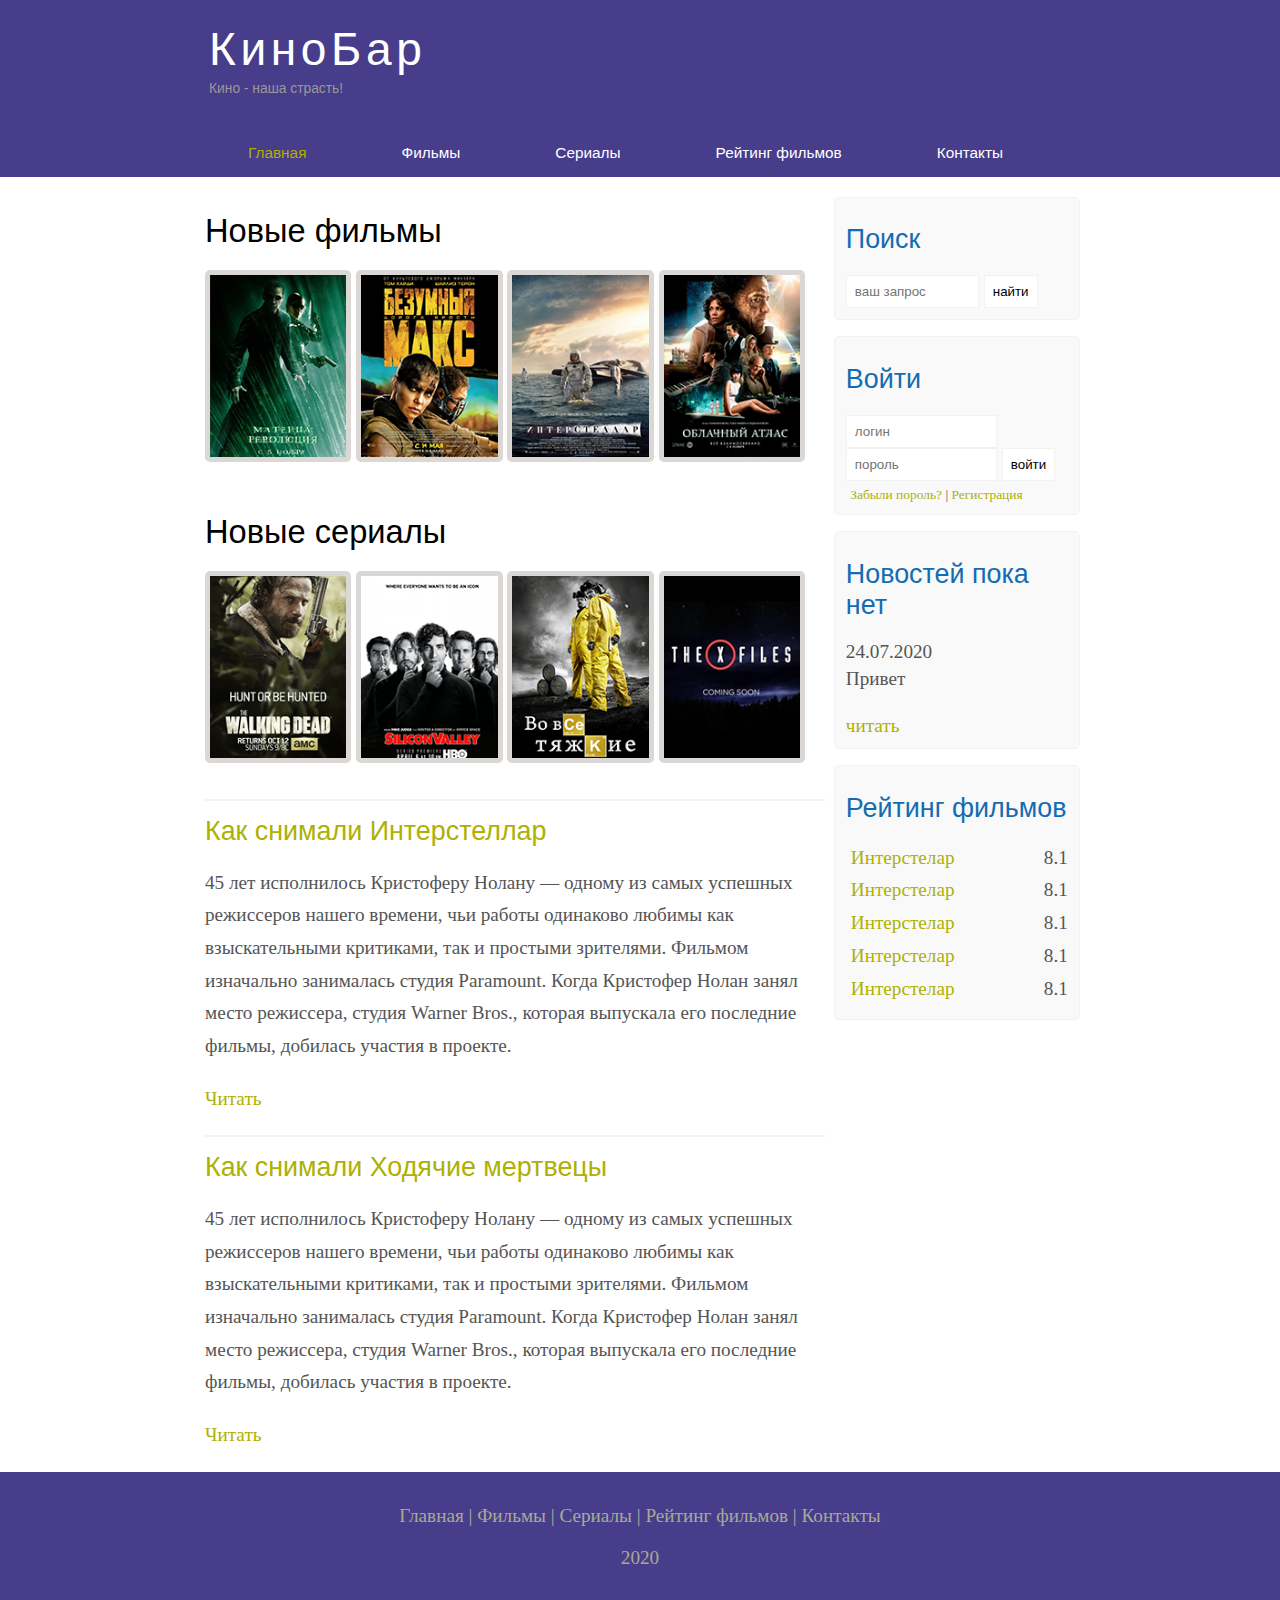
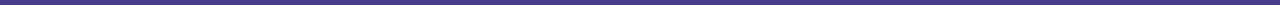
<file: index.html>
<!DOCTYPE html>
<html lang="ru">
<head>
    <meta charset="UTF-8">
    <meta name="viewport" content="width=device-width, initial-scale=1.0">
    <title>Document</title>
    <meta name="description" content="Киномонстр-это портал о кино!">
    <meta name="keywords" content="Фильмы, фильмы онлаин, hd "/>
    <link rel="stylesheet" href="assets/css/style.css">
</head>
<body>

    <div class="main">

    <div class="header">
        <div class="logo">
            <div class="logo_text">
                <h1><a href="index.html">КиноБар</a></h1>
                <h2>Кино - наша страсть! </h2>
           </div>
      </div>

      <div class="menubar">
  
    <ul class="menu"> 
      <li class="selected"><a href="index.html">Главная</a></li>
      <li><a href="films.html">Фильмы</a></li>
      <li><a href="serials.html">Сериалы</a></li>
      <li><a href="rating.html">Рейтинг фильмов</a></li>
      <li><a href="contact.html">Контакты</a></li>
    </ul>


  </div>

  </div>

<div class="site_content">
  
<div class="sidebar_container">
  
<div class="sidebar">
  
  <h2>Поиск</h2>
  <form method="post" action="#" id="sesrch_form">
     <input type="search" name="search_field" placeholder="ваш запрос" />
     <input type="submit" class="btn" value="найти" />
  </form>

</div>

<div class="sidebar">
  
  <h2>Войти</h2>
  <form method="post" action="#" id="login">
     <input type="text" name="login_field" placeholder="логин" />
     <input type="password" name="password_field" placeholder="пороль" />
     <input type="submit" class="btn" value="войти" />
     <div class="lables_passreg_text">
       <span><a href="#">Забыли пороль?</a></span>  |   <span><a href="#">Регистрация</a></span>
     </div>
  </form>

</div>

<div class="sidebar">
  
  <h2>Новостей пока нет</h2>
  <span>24.07.2020</span>
  <p>Привет</p>
  <a href="#">читать</a>

</div>

<div class="sidebar">
	<h2>Рейтинг фильмов</h2>
	<ul>
		<li><a href="show.html">Интерстелар</a> <span class="rating_sidebar">8.1</span></li>
		<li><a href="#">Интерстелар</a> <span class="rating_sidebar">8.1</span></li>
		<li><a href="#">Интерстелаp</a> <span class="rating_sidebar">8.1</span></li>
		<li><a href="#">Интерстелар</a> <span class="rating_sidebar">8.1</span></li>
		<li><a href="#">Интерстелар</a> <span class="rating_sidebar">8.1</span></li>
	</ul>
	
</div>

</div>

<div class="content">
	
	<h1>Новые фильмы</h1>

	<div class="films_block">
		
		<a href="#"><img src="assets/img/matrix.png"></a>
		<a href="#"><img src="assets/img/max.png"></a>
		<a href="show.html"><img src="assets/img/inter.png"></a>
		<a href="#"><img src="assets/img/cloud.png"></a>
	</div>

	<h1>Новые сериалы</h1>

	<div class="films_block">
		
		<a href="#"><img src="assets/img/dead.png"></a>
		<a href="#"><img src="assets/img/silicon.png"></a>
		<a href="breakingbad.html"><img src="assets/img/breakingbad.png"></a>
		<a href="#"><img src="assets/img/xfiles.png"></a>
	</div>

	<div class="posts">
		
		<hr>
		<h2> <a href="#">Как снимали Интерстеллар</a></h2>
		<div class="posts_content"></div>

		<p>
			45 лет исполнилось Кристоферу Нолану — одному из самых успешных режиссеров нашего времени, чьи работы одинаково любимы как взыскательными критиками, так и простыми зрителями. Фильмом изначально занималась студия Paramount. Когда Кристофер Нолан занял место режиссера, студия Warner Bros., которая выпускала его последние фильмы, добилась участия в проекте.
		</p>
		<p><a href="#">Читать</a></p>

		<hr>
		<h2> <a href="#">Как снимали Ходячие мертвецы</a></h2>
		<div class="posts_content"></div>

		<p>
			45 лет исполнилось Кристоферу Нолану — одному из самых успешных режиссеров нашего времени, чьи работы одинаково любимы как взыскательными критиками, так и простыми зрителями. Фильмом изначально занималась студия Paramount. Когда Кристофер Нолан занял место режиссера, студия Warner Bros., которая выпускала его последние фильмы, добилась участия в проекте.
		</p>
		<p><a href="#">Читать</a></p>



	</div>

	

	</div>

	


	</div>

</div>


<div class="footer">
	<p>
		<a href="index.html">Главная</a> |
		<a href="films.html">Фильмы</a> |
		<a href="serials.html">Сериалы</a> |
		<a href="rating.html">Рейтинг фильмов</a> |
		<a href="contact.html">Контакты</a>
	</p>
	<p> 2020 </p>
</div>

 </div>

</body>

































</html>
</file>
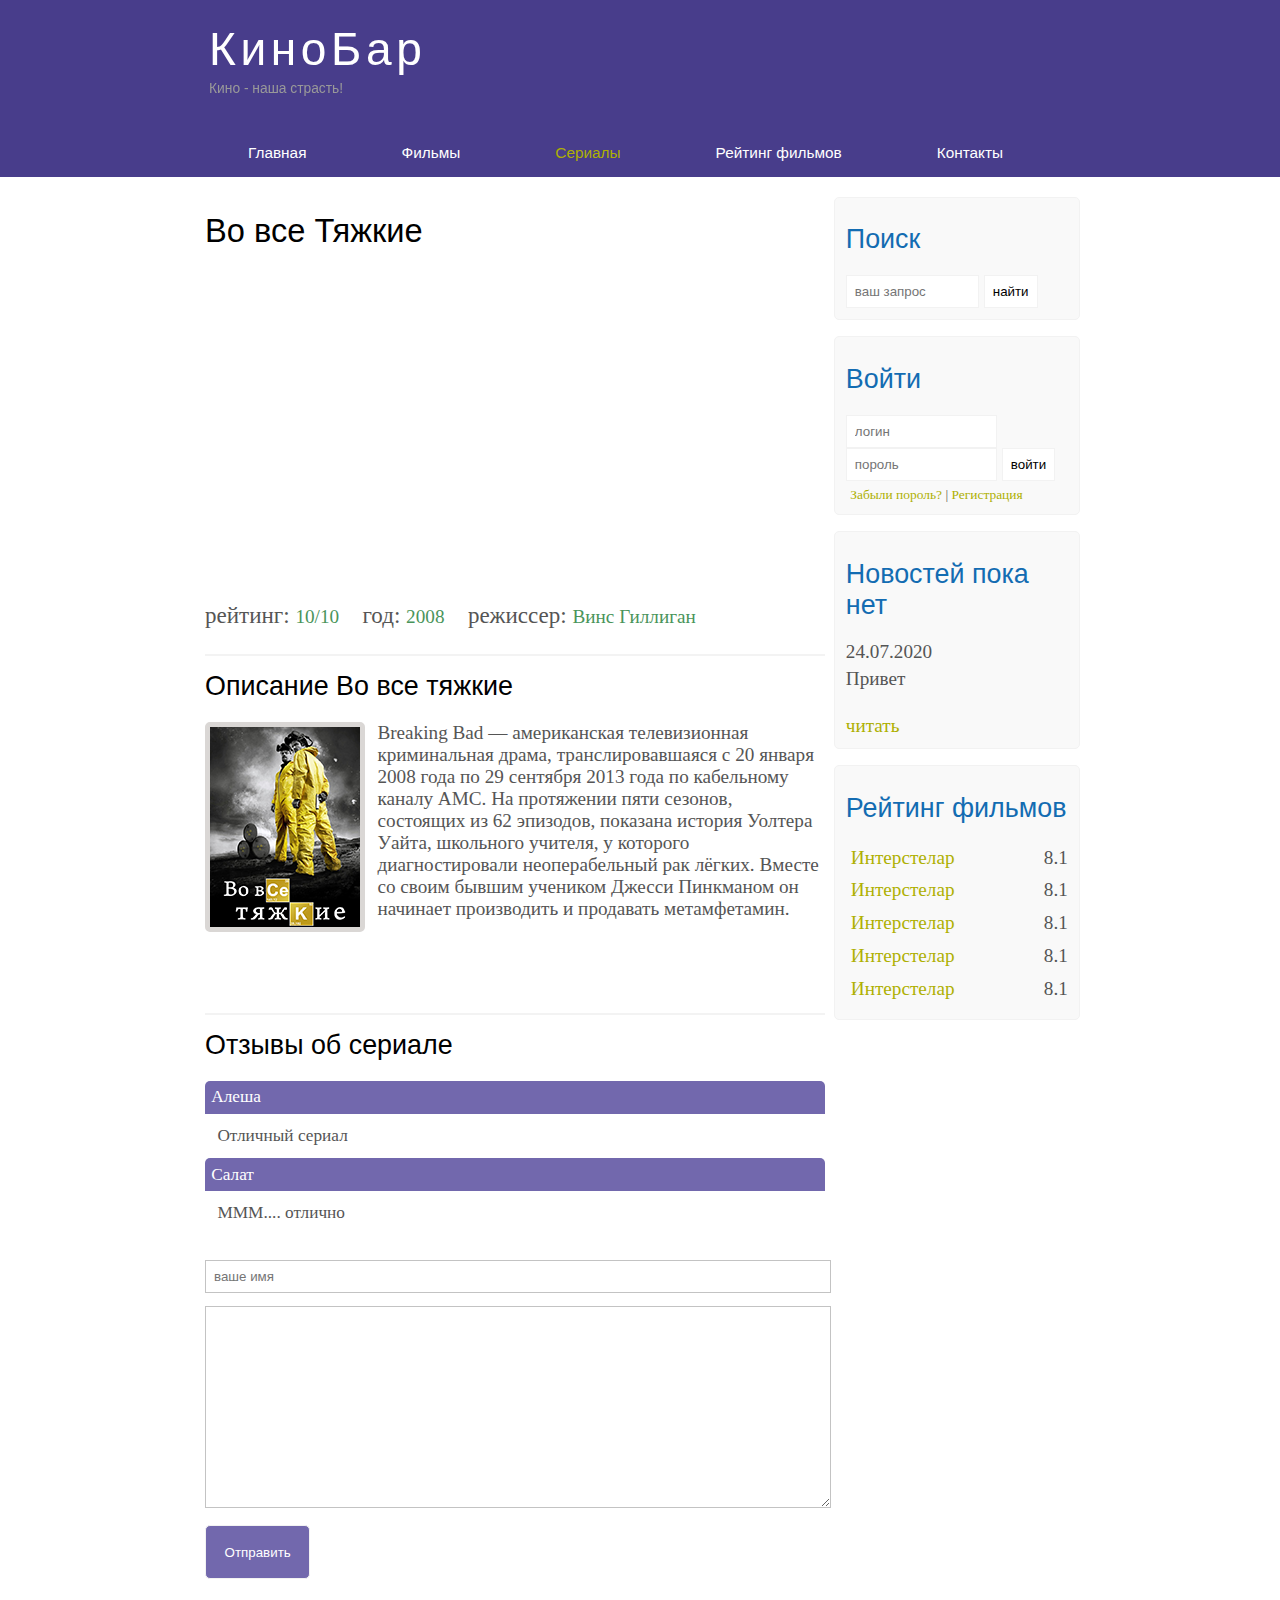
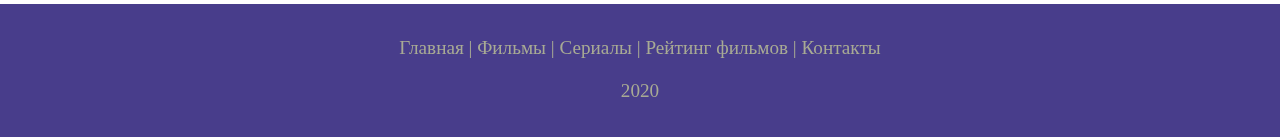
<file: breakingbad.html>
<!DOCTYPE html>
<html lang="ru">
<head>
    <meta charset="UTF-8">
    <meta name="viewport" content="width=device-width, initial-scale=1.0">
    <title>Document</title>
    <meta name="description" content="Киномонстр-это портал о кино!">
    <meta name="keywords" content="Фильмы, фильмы онлаин, hd "/>
    <link rel="stylesheet" href="assets/css/style.css">
</head>
<body>

    <div class="main">

    <div class="header">
        <div class="logo">
            <div class="logo_text">
                <h1><a href="index.html">КиноБар</a></h1>
                <h2>Кино - наша страсть! </h2>
           </div>
      </div>

      <div class="menubar">
  
    <ul class="menu"> 
      <li><a href="index.html">Главная</a></li>
      <li><a href="films.html">Фильмы</a></li>
      <li class="selected"><a href="#">Сериалы</a></li>
      <li><a href="rating.html">Рейтинг фильмов</a></li>
      <li><a href="contact.html">Контакты</a></li>
    </ul>


  </div>

  </div>

<div class="site_content">
  
<div class="sidebar_container">
  
<div class="sidebar">
  
  <h2>Поиск</h2>
  <form method="post" action="#" id="sesrch_form">
     <input type="search" name="search_field" placeholder="ваш запрос" />
     <input type="submit" class="btn" value="найти" />
  </form>

</div>

<div class="sidebar">
  
  <h2>Войти</h2>
  <form method="post" action="#" id="login">
     <input type="text" name="login_field" placeholder="логин" />
     <input type="password" name="password_field" placeholder="пороль" />
     <input type="submit" class="btn" value="войти" />
     <div class="lables_passreg_text">
       <span><a href="#">Забыли пороль?</a></span>  |   <span><a href="#">Регистрация</a></span>
     </div>
  </form>

</div>

<div class="sidebar">
  
  <h2>Новостей пока нет</h2>
  <span>24.07.2020</span>
  <p>Привет</p>
  <a href="#">читать</a>

</div>

<div class="sidebar">
	<h2>Рейтинг фильмов</h2>
	<ul>
		<li><a href="#">Интерстелар</a> <span class="rating_sidebar">8.1</span></li>
		<li><a href="#">Интерстелар</a> <span class="rating_sidebar">8.1</span></li>
		<li><a href="#">Интерстелаp</a> <span class="rating_sidebar">8.1</span></li>
		<li><a href="#">Интерстелар</a> <span class="rating_sidebar">8.1</span></li>
		<li><a href="#">Интерстелар</a> <span class="rating_sidebar">8.1</span></li>
	</ul>
	
</div>

</div>

			<div class="content">
				<h1>Во все Тяжкие</h1>

				<iframe width="560" height="315" src="https://www.youtube.com/embed/HL3OIvHZ2aw" frameborder="0" allow="accelerometer; autoplay; encrypted-media; gyroscope; picture-in-picture" allowfullscreen></iframe>

				<div class="info_film_page">
					
					<span class="label">рейтинг: </span><span class="value">10/10</span>
					<span class="label">год: </span><span class="value">2008</span>
					<span class="label">режиссер: </span><span class="value">Винс Гиллиган</span>
				</div>

				<hr>

				<h2>Описание Во все тяжкие</h2>
				<div class="descriptions_film">
					<img src="assets/img/breakingbad.png">
					Breaking Bad — американская телевизионная криминальная драма, транслировавшаяся с 20 января 2008 года по 29 сентября 2013 года по кабельному каналу AMC. На протяжении пяти сезонов, состоящих из 62 эпизодов, показана история Уолтера Уайта, школьного учителя, у которого диагностировали неоперабельный рак лёгких. Вместе со своим бывшим учеником Джесси Пинкманом он начинает производить и продавать метамфетамин.
				</div>

				<hr>
				<h2>Отзывы об сериале</h2>

				<div class="reviews">
					
					<div class="review_name">
						Алеша
					</div>
					<div class="review_text">
						Отличный сериал
					</div>

					<div class="review_name">
						Салат
					</div>
					<div class="review_text">
						МММ.... отлично 
					</div>

				</div>

				<div class="send">
					
					<form method="post" action="#" id="rewiews">
						<input type="text" name="rewiews_name" placeholder="ваше имя">
						<textarea name="rewiews_text"></textarea>
						<input class="btn" type="submit" value="Отправить">


					</form>


				</div>


			</div>

</div>


<div class="footer">
	<p>
		<a href="index.html">Главная</a> |
		<a href="films.html">Фильмы</a> |
		<a href="serials.html">Сериалы</a> |
		<a href="rating.html">Рейтинг фильмов</a> |
		<a href="contact.html">Контакты</a>
	</p>
	<p> 2020 </p>
</div>

 </div>

</body>

































</html>
</file>
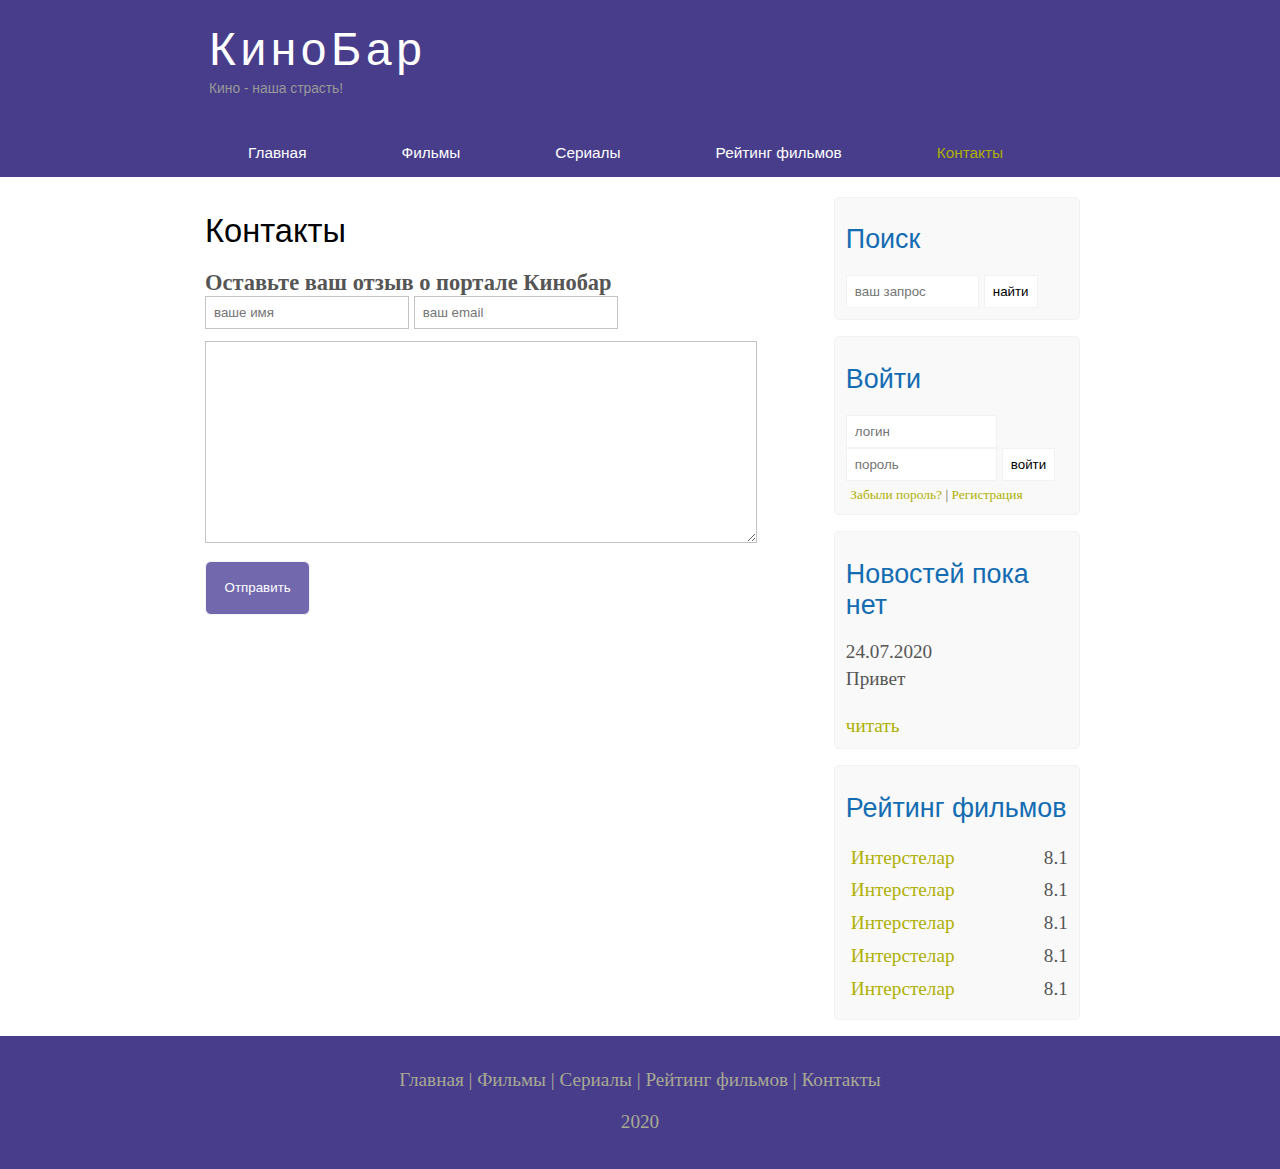
<file: contact.html>
<!DOCTYPE html>
<html lang="ru">
<head>
    <meta charset="UTF-8">
    <meta name="viewport" content="width=device-width, initial-scale=1.0">
    <title>Document</title>
    <meta name="description" content="Киномонстр-это портал о кино!">
    <meta name="keywords" content="Фильмы, фильмы онлаин, hd "/>
    <link rel="stylesheet" href="assets/css/style.css">
</head>
<body>

    <div class="main">

    <div class="header">
        <div class="logo">
            <div class="logo_text">
                <h1><a href="index.html">КиноБар</a></h1>
                <h2>Кино - наша страсть! </h2>
           </div>
      </div>

      <div class="menubar">
  
    <ul class="menu"> 
      <li><a href="index.html">Главная</a></li>
      <li><a href="films.html">Фильмы</a></li>
      <li><a href="serials.html">Сериалы</a></li>
      <li><a href="rating.html">Рейтинг фильмов</a></li>
      <li class="selected"><a href="contact.html">Контакты</a></li>
    </ul>


  </div>

  </div>

<div class="site_content">
  
<div class="sidebar_container">
  
<div class="sidebar">
  
  <h2>Поиск</h2>
  <form method="post" action="#" id="sesrch_form">
     <input type="search" name="search_field" placeholder="ваш запрос" />
     <input type="submit" class="btn" value="найти" />
  </form>

</div>

<div class="sidebar">
  
  <h2>Войти</h2>
  <form method="post" action="#" id="login">
     <input type="text" name="login_field" placeholder="логин" />
     <input type="password" name="password_field" placeholder="пороль" />
     <input type="submit" class="btn" value="войти" />
     <div class="lables_passreg_text">
       <span><a href="#">Забыли пороль?</a></span>  |   <span><a href="#">Регистрация</a></span>
     </div>
  </form>

</div>

<div class="sidebar">
  
  <h2>Новостей пока нет</h2>
  <span>24.07.2020</span>
  <p>Привет</p>
  <a href="#">читать</a>

</div>

<div class="sidebar">
	<h2>Рейтинг фильмов</h2>
	<ul>
		<li><a href="show.html">Интерстелар</a> <span class="rating_sidebar">8.1</span></li>
		<li><a href="#">Интерстелар</a> <span class="rating_sidebar">8.1</span></li>
		<li><a href="#">Интерстелаp</a> <span class="rating_sidebar">8.1</span></li>
		<li><a href="#">Интерстелар</a> <span class="rating_sidebar">8.1</span></li>
		<li><a href="#">Интерстелар</a> <span class="rating_sidebar">8.1</span></li>
	</ul>
	
</div>

</div>

				<div class="content">
				<h1>Контакты</h1>

				<h3>Оставьте ваш отзыв о портале Кинобар</h3>
				
				<div class="rewiews">
					
				</div>

				<div class="sendq">
					
					<form method="post" action="#" id="rewiews">
						<input type="text" name="rewiews_name" placeholder="ваше имя">
						<input type="text" name="rewiews_name" placeholder="ваш email">
						<textarea name="rewiews_text"></textarea>
						<input class="btn" type="submit" value="Отправить">


					</form>


				</div>


			</div>

</div>


<div class="footer">
	<p>
		<a href="index.html">Главная</a> |
		<a href="films.html">Фильмы</a> |
		<a href="serials.html">Сериалы</a> |
		<a href="rating.html">Рейтинг фильмов</a> |
		<a href="contact.html">Контакты</a>  
	</p>
	<p> 2020 </p>
</div>

 </div>

</body>

































</html>
</file>
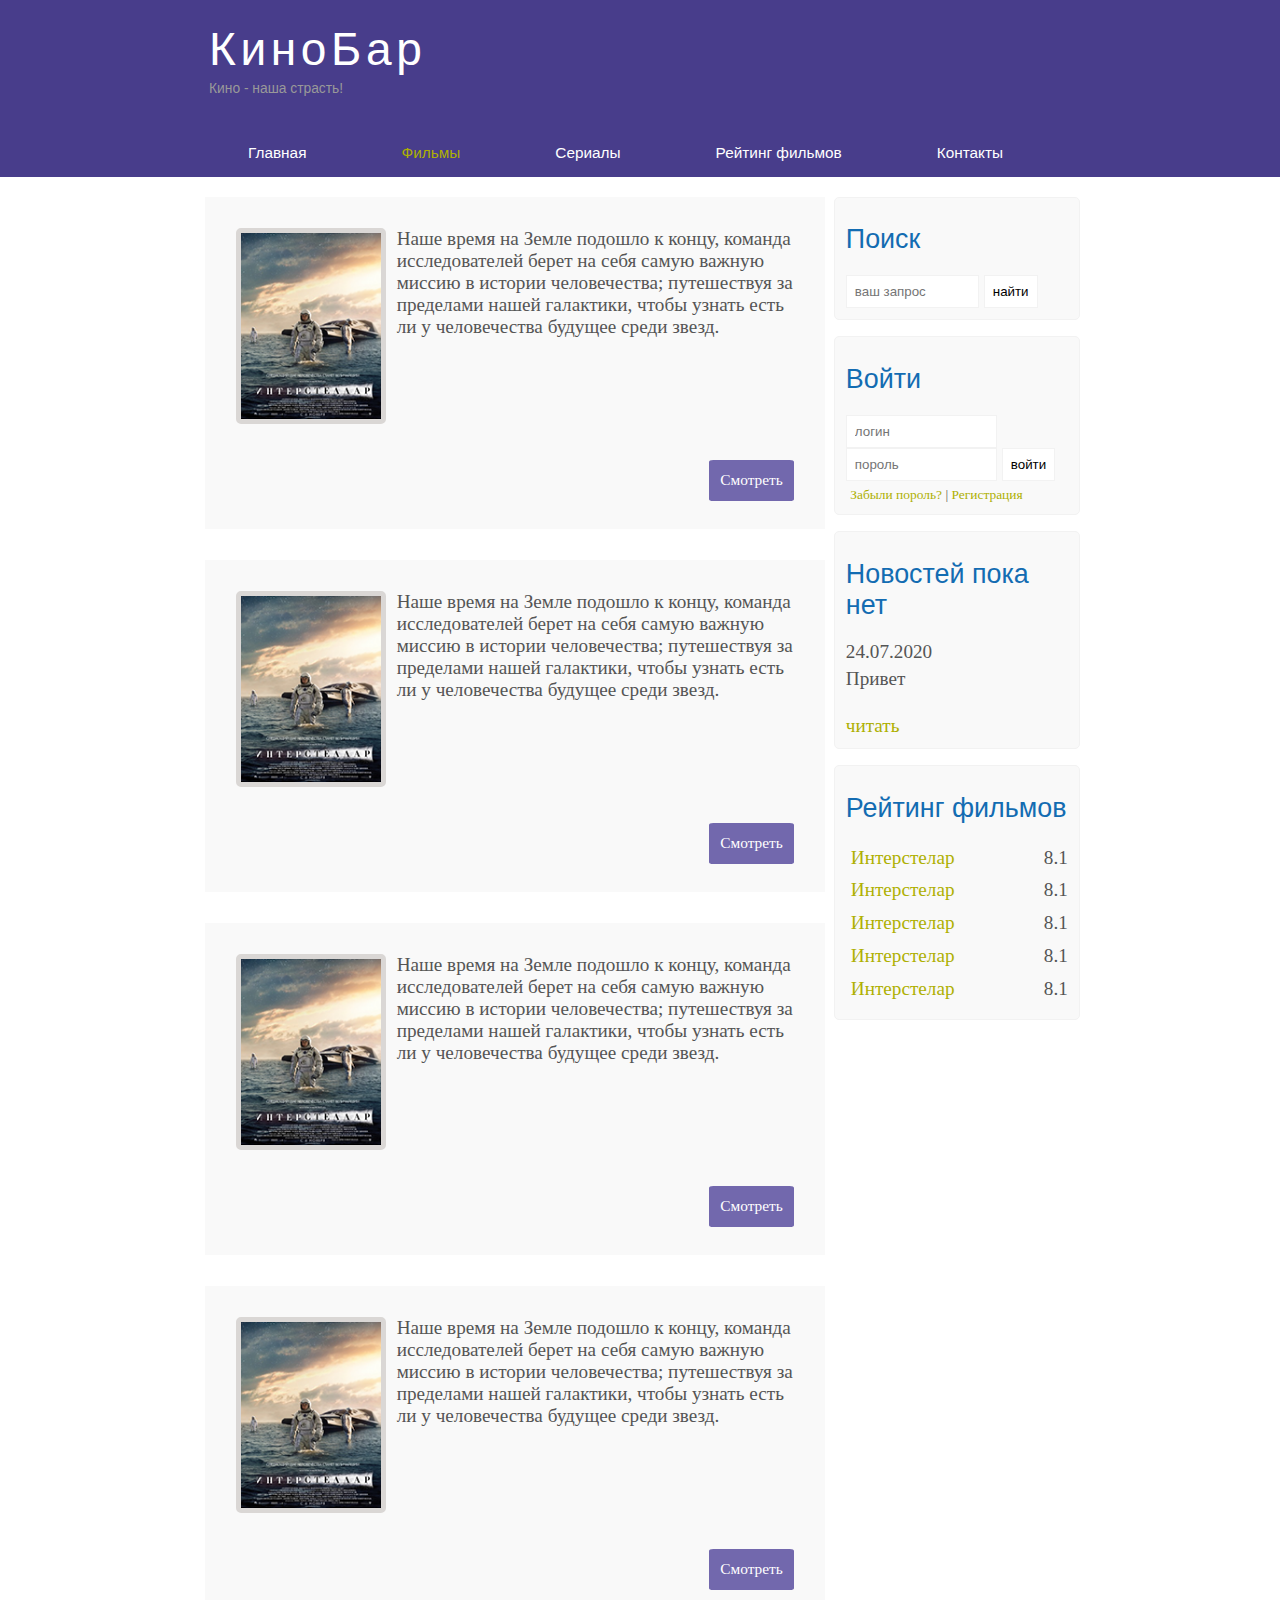
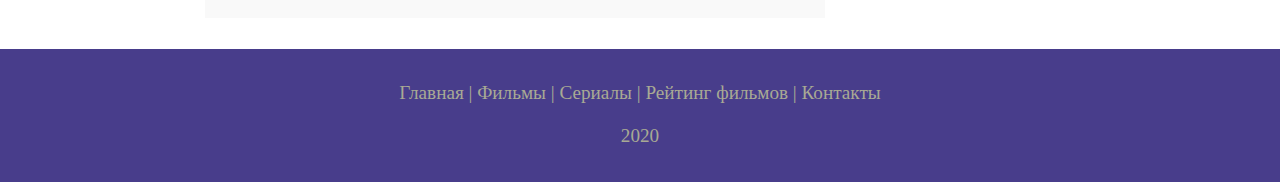
<file: films.html>
<!DOCTYPE html>
<html lang="ru">
<head>
    <meta charset="UTF-8">
    <meta name="viewport" content="width=device-width, initial-scale=1.0">
    <title>Document</title>
    <meta name="description" content="Киномонстр-это портал о кино!">
    <meta name="keywords" content="Фильмы, фильмы онлаин, hd "/>
    <link rel="stylesheet" href="assets/css/style.css">
</head>
<body>

    <div class="main">

    <div class="header">
        <div class="logo">
            <div class="logo_text">
                <h1><a href="index.html">КиноБар</a></h1>
                <h2>Кино - наша страсть! </h2>
           </div>
      </div>

      <div class="menubar">
  
    <ul class="menu"> 
      <li><a href="index.html">Главная</a></li>
      <li class="selected"><a href="films.html">Фильмы</a></li>
      <li><a href="serials.html">Сериалы</a></li>
      <li><a href="rating.html">Рейтинг фильмов</a></li>
      <li><a href="contact.html">Контакты</a></li>
    </ul>


  </div>

  </div>

<div class="site_content">
  
<div class="sidebar_container">
  
<div class="sidebar">
  
  <h2>Поиск</h2>
  <form method="post" action="#" id="sesrch_form">
     <input type="search" name="search_field" placeholder="ваш запрос" />
     <input type="submit" class="btn" value="найти" />
  </form>

</div>

<div class="sidebar">
  
  <h2>Войти</h2>
  <form method="post" action="#" id="login">
     <input type="text" name="login_field" placeholder="логин" />
     <input type="password" name="password_field" placeholder="пороль" />
     <input type="submit" class="btn" value="войти" />
     <div class="lables_passreg_text">
       <span><a href="#">Забыли пороль?</a></span>  |   <span><a href="#">Регистрация</a></span>
     </div>
  </form>

</div>

<div class="sidebar">
  
  <h2>Новостей пока нет</h2>
  <span>24.07.2020</span>
  <p>Привет</p>
  <a href="#">читать</a>

</div>

<div class="sidebar">
	<h2>Рейтинг фильмов</h2>
	<ul>
		<li><a href="show.html">Интерстелар</a> <span class="rating_sidebar">8.1</span></li>
		<li><a href="#">Интерстелар</a> <span class="rating_sidebar">8.1</span></li>
		<li><a href="#">Интерстелаp</a> <span class="rating_sidebar">8.1</span></li>
		<li><a href="#">Интерстелар</a> <span class="rating_sidebar">8.1</span></li>
		<li><a href="#">Интерстелар</a> <span class="rating_sidebar">8.1</span></li>
	</ul>
	
</div>

</div>

				<div class="content">
				  
          <div class="info_film">
            <img src="assets/img/inter.png">
              Наше время на Земле подошло к концу, команда исследователей берет на себя самую важную миссию в истории человечества; путешествуя за пределами нашей галактики, чтобы узнать есть ли у человечества будущее среди звезд.
              <div class="button"><a href="show.html">Смотреть</a></div>

          </div>

          <div class="info_film">
            <img src="assets/img/inter.png">
              Наше время на Земле подошло к концу, команда исследователей берет на себя самую важную миссию в истории человечества; путешествуя за пределами нашей галактики, чтобы узнать есть ли у человечества будущее среди звезд.
              <div class="button"><a href="#">Смотреть</a></div>

          </div>

          <div class="info_film">
            <img src="assets/img/inter.png">
              Наше время на Земле подошло к концу, команда исследователей берет на себя самую важную миссию в истории человечества; путешествуя за пределами нашей галактики, чтобы узнать есть ли у человечества будущее среди звезд.
              <div class="button"><a href="#">Смотреть</a></div>

          </div>

          <div class="info_film">
            <img src="assets/img/inter.png">
              Наше время на Земле подошло к концу, команда исследователей берет на себя самую важную миссию в истории человечества; путешествуя за пределами нашей галактики, чтобы узнать есть ли у человечества будущее среди звезд.
              <div class="button"><a href="#">Смотреть</a></div>

          </div>
				


				</div>


			</div>

</div>


<div class="footer">
	<p>
		<a href="index.html">Главная</a> |
    <a href="films.html">Фильмы</a> |
    <a href="serials.html">Сериалы</a> |
    <a href="rating.html">Рейтинг фильмов</a> |
    <a href="contact.html">Контакты</a>  
	</p>
	<p> 2020 </p>
</div>

 </div>

</body>

































</html>
</file>
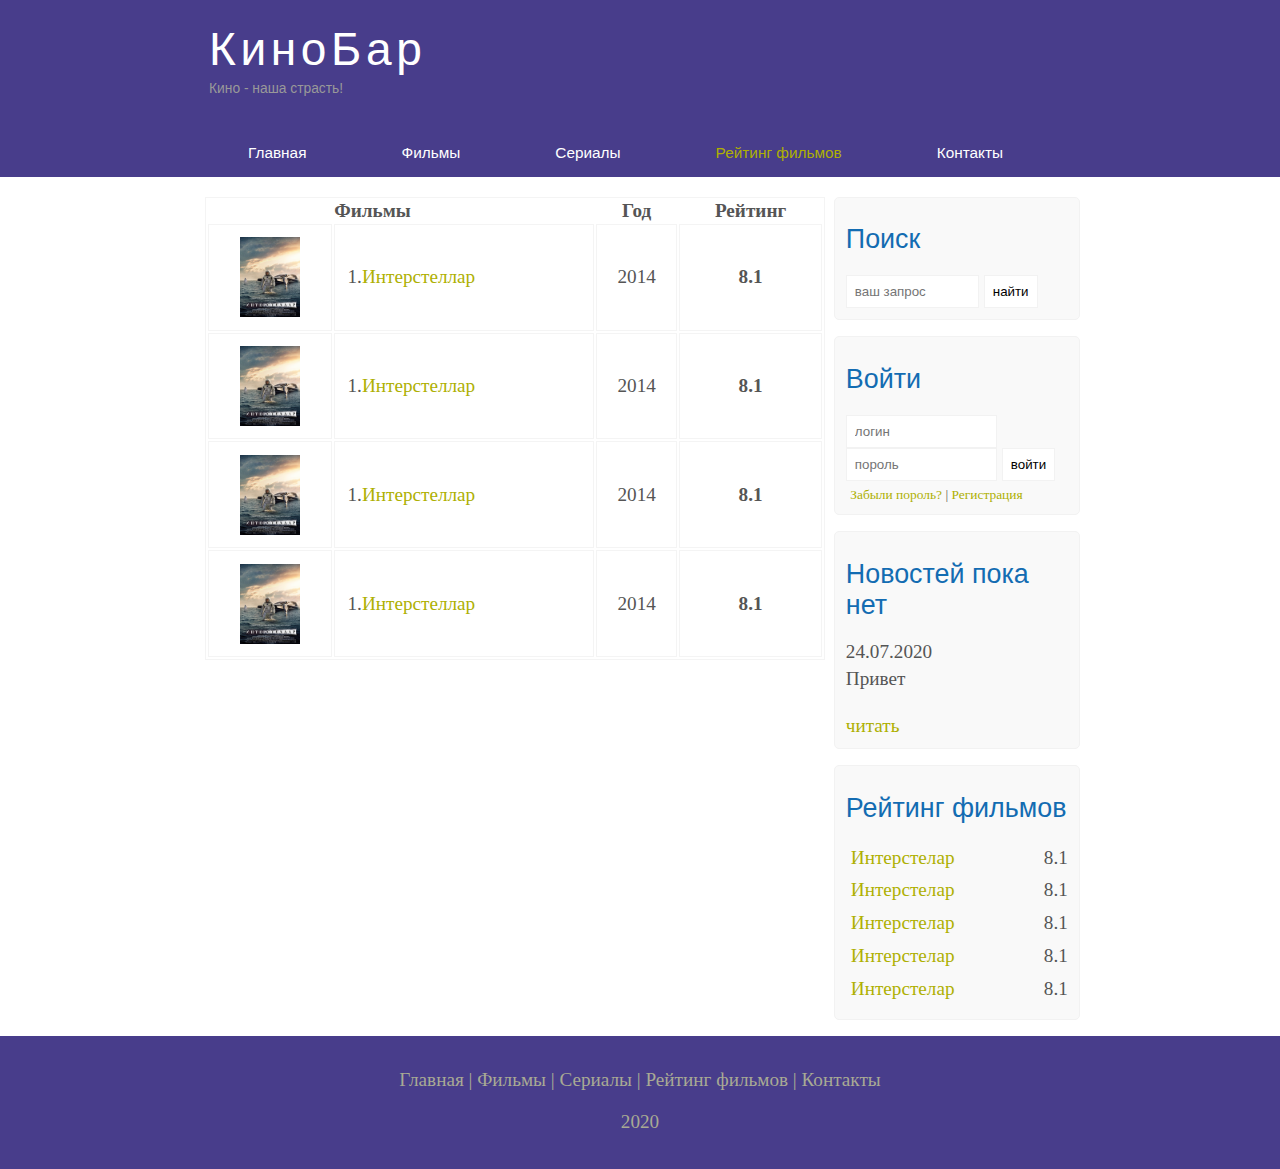
<file: rating.html>
<!DOCTYPE html>
<html lang="ru">
<head>
    <meta charset="UTF-8">
    <meta name="viewport" content="width=device-width, initial-scale=1.0">
    <title>Document</title>
    <meta name="description" content="Киномонстр-это портал о кино!">
    <meta name="keywords" content="Фильмы, фильмы онлаин, hd "/>
    <link rel="stylesheet" href="assets/css/style.css">
</head>
<body>

    <div class="main">

    <div class="header">
        <div class="logo">
            <div class="logo_text">
                <h1><a href="index.html">КиноБар</a></h1>
                <h2>Кино - наша страсть! </h2>
           </div>
      </div>

      <div class="menubar">
  
    <ul class="menu"> 
      <li><a href="index.html">Главная</a></li>
      <li><a href="films.html">Фильмы</a></li>
      <li><a href="serials.html">Сериалы</a></li>
      <li class="selected"><a href="rating.html">Рейтинг фильмов</a></li>
      <li><a href="contact.html">Контакты</a></li>
    </ul>


  </div>

  </div>

<div class="site_content">
  
<div class="sidebar_container">
  
<div class="sidebar">
  
  <h2>Поиск</h2>
  <form method="post" action="#" id="sesrch_form">
     <input type="search" name="search_field" placeholder="ваш запрос" />
     <input type="submit" class="btn" value="найти" />
  </form>

</div>

<div class="sidebar">
  
  <h2>Войти</h2>
  <form method="post" action="#" id="login">
     <input type="text" name="login_field" placeholder="логин" />
     <input type="password" name="password_field" placeholder="пороль" />
     <input type="submit" class="btn" value="войти" />
     <div class="lables_passreg_text">
       <span><a href="#">Забыли пороль?</a></span>  |   <span><a href="#">Регистрация</a></span>
     </div>
  </form>

</div>

<div class="sidebar">
  
  <h2>Новостей пока нет</h2>
  <span>24.07.2020</span>
  <p>Привет</p>
  <a href="#">читать</a>

</div>

<div class="sidebar">
	<h2>Рейтинг фильмов</h2>
	<ul>
		<li><a href="show.html">Интерстелар</a> <span class="rating_sidebar">8.1</span></li>
		<li><a href="#">Интерстелар</a> <span class="rating_sidebar">8.1</span></li>
		<li><a href="#">Интерстелаp</a> <span class="rating_sidebar">8.1</span></li>
		<li><a href="#">Интерстелар</a> <span class="rating_sidebar">8.1</span></li>
		<li><a href="#">Интерстелар</a> <span class="rating_sidebar">8.1</span></li>
	</ul>
	
</div>

</div>

				<div class="content">

          <table>
            <tr>
              <th></th>
              <th>Фильмы</th>
              <th class="center">Год</th>
              <th class="center">Рейтинг</th>

            </tr>
            <tr>
              <td class="center"><img src="assets/img/inter.png"></td>
              <td>1.<a href="show.html">Интерстеллар</a></td>
              <td class="center">2014</td>
              <td class="center rating">8.1</td>
            </tr>
            </tr>
            <tr>
              <td class="center"><img src="assets/img/inter.png"></td>
              <td>1.<a href="show.html">Интерстеллар</a></td>
              <td class="center">2014</td>
              <td class="center rating">8.1</td>
            </tr>
            </tr>
            <tr>
              <td class="center"><img src="assets/img/inter.png"></td>
              <td>1.<a href="show.html">Интерстеллар</a></td>
              <td class="center">2014</td>
              <td class="center rating">8.1</td>
            </tr>
            </tr>
            <tr>
              <td class="center"><img src="assets/img/inter.png"></td>
              <td>1.<a href="show.html">Интерстеллар</a></td>
              <td class="center">2014</td>
              <td class="center rating">8.1</td>
            </tr>

          </table>
				  


				</div>


			</div>

</div>


<div class="footer">
	<p>
		<a href="index.html">Главная</a> |
    <a href="films.html">Фильмы</a> |
    <a href="serials.html">Сериалы</a> |
    <a href="rating.html">Рейтинг фильмов</a> |
    <a href="contact.html">Контакты</a> 
	</p>
	<p> 2020 </p>
</div>

 </div>

</body>

































</html>
</file>
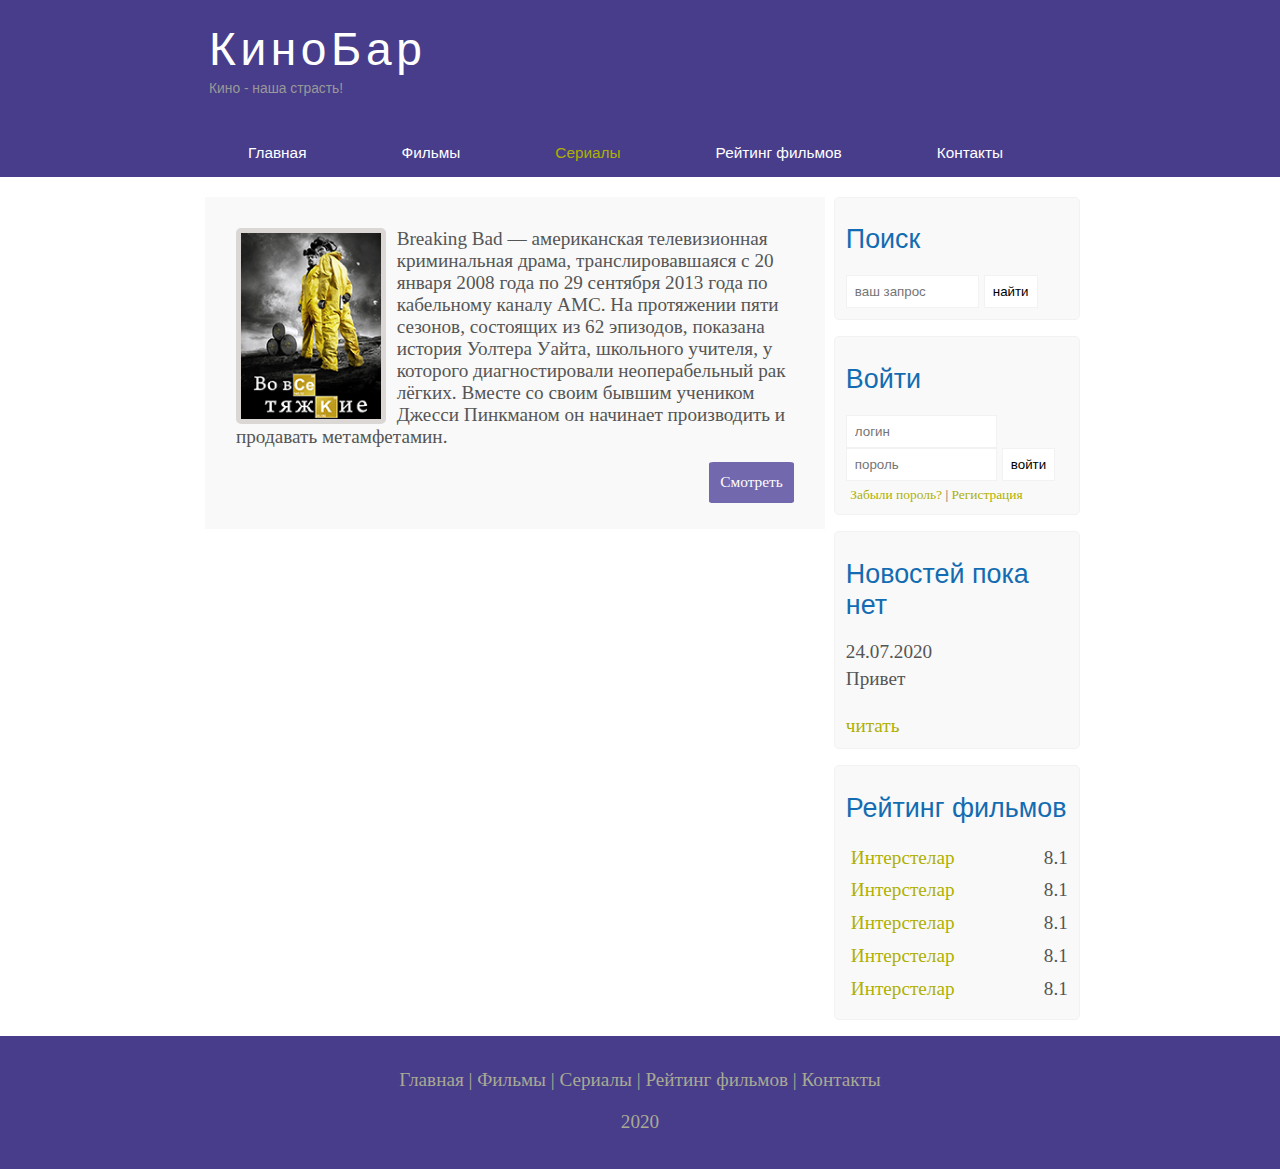
<file: serials.html>
<!DOCTYPE html>
<html lang="ru">
<head>
    <meta charset="UTF-8">
    <meta name="viewport" content="width=device-width, initial-scale=1.0">
    <title>Document</title>
    <meta name="description" content="Киномонстр-это портал о кино!">
    <meta name="keywords" content="Фильмы, фильмы онлаин, hd "/>
    <link rel="stylesheet" href="assets/css/style.css">
</head>
<body>

    <div class="main">

    <div class="header">
        <div class="logo">
            <div class="logo_text">
                <h1><a href="index.html">КиноБар</a></h1>
                <h2>Кино - наша страсть! </h2>
           </div>
      </div>

      <div class="menubar">
  
    <ul class="menu"> 
      <li><a href="index.html">Главная</a></li>
      <li><a href="films.html">Фильмы</a></li>
      <li class="selected"><a href="serials.html">Сериалы</a></li>
      <li><a href="rating.html">Рейтинг фильмов</a></li>
      <li><a href="contact.html">Контакты</a></li>
    </ul>


  </div>

  </div>

<div class="site_content">
  
<div class="sidebar_container">
  
<div class="sidebar">
  
  <h2>Поиск</h2>
  <form method="post" action="#" id="sesrch_form">
     <input type="search" name="search_field" placeholder="ваш запрос" />
     <input type="submit" class="btn" value="найти" />
  </form>

</div>

<div class="sidebar">
  
  <h2>Войти</h2>
  <form method="post" action="#" id="login">
     <input type="text" name="login_field" placeholder="логин" />
     <input type="password" name="password_field" placeholder="пороль" />
     <input type="submit" class="btn" value="войти" />
     <div class="lables_passreg_text">
       <span><a href="#">Забыли пороль?</a></span>  |   <span><a href="#">Регистрация</a></span>
     </div>
  </form>

</div>

<div class="sidebar">
  
  <h2>Новостей пока нет</h2>
  <span>24.07.2020</span>
  <p>Привет</p>
  <a href="#">читать</a>

</div>

<div class="sidebar">
	<h2>Рейтинг фильмов</h2>
	<ul>
		<li><a href="show.html">Интерстелар</a> <span class="rating_sidebar">8.1</span></li>
		<li><a href="#">Интерстелар</a> <span class="rating_sidebar">8.1</span></li>
		<li><a href="#">Интерстелаp</a> <span class="rating_sidebar">8.1</span></li>
		<li><a href="#">Интерстелар</a> <span class="rating_sidebar">8.1</span></li>
		<li><a href="#">Интерстелар</a> <span class="rating_sidebar">8.1</span></li>
	</ul>
	
</div>

</div>

				<div class="content">
				  
          <div class="info_film">
            <img src="assets/img/breakingbad.png">
              Breaking Bad — американская телевизионная криминальная драма, транслировавшаяся с 20 января 2008 года по 29 сентября 2013 года по кабельному каналу AMC. На протяжении пяти сезонов, состоящих из 62 эпизодов, показана история Уолтера Уайта, школьного учителя, у которого диагностировали неоперабельный рак лёгких. Вместе со своим бывшим учеником Джесси Пинкманом он начинает производить и продавать метамфетамин.
              <div class="button"><a href="breakingbad.html">Смотреть</a></div>

          </div>

          
				


				</div>


			</div>

</div>


<div class="footer">
	<p>
		<a href="index.html">Главная</a> |
    <a href="films.html">Фильмы</a> |
    <a href="serials.html">Сериалы</a> |
    <a href="rating.html">Рейтинг фильмов</a> |
    <a href="contact.html">Контакты</a>  
	</p>
	<p> 2020 </p>
</div>

 </div>

</body>

































</html>
</file>
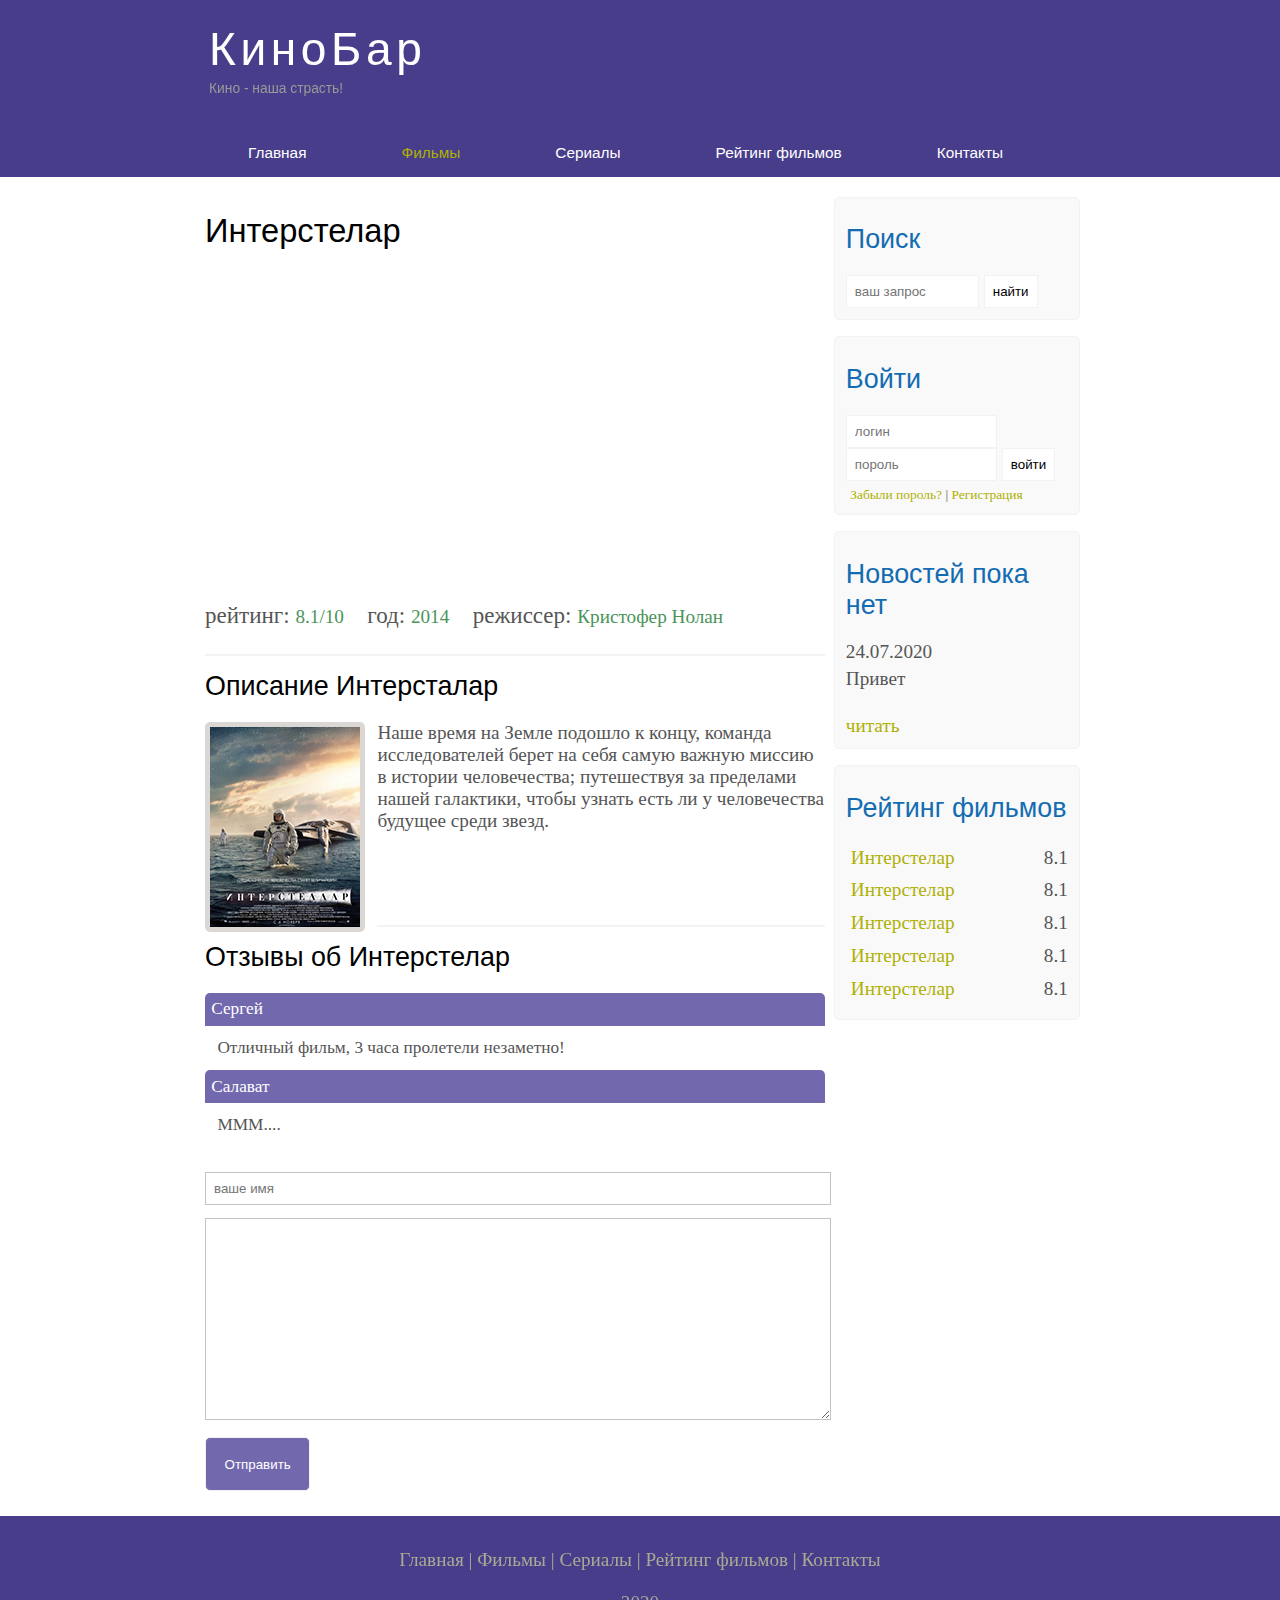
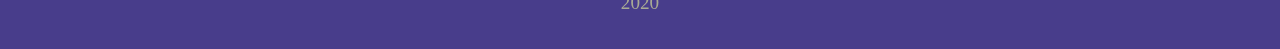
<file: show.html>
<!DOCTYPE html>
<html lang="ru">
<head>
    <meta charset="UTF-8">
    <meta name="viewport" content="width=device-width, initial-scale=1.0">
    <title>Document</title>
    <meta name="description" content="Киномонстр-это портал о кино!">
    <meta name="keywords" content="Фильмы, фильмы онлаин, hd "/>
    <link rel="stylesheet" href="assets/css/style.css">
</head>
<body>

    <div class="main">

    <div class="header">
        <div class="logo">
            <div class="logo_text">
                <h1><a href="index.html">КиноБар</a></h1>
                <h2>Кино - наша страсть! </h2>
           </div>
      </div>

      <div class="menubar">
  
    <ul class="menu"> 
      <li><a href="index.html">Главная</a></li>
      <li class="selected"><a href="films.html">Фильмы</a></li>
      <li><a href="serials.html">Сериалы</a></li>
      <li><a href="rating.html">Рейтинг фильмов</a></li>
      <li><a href="contact.html">Контакты</a></li>
    </ul>


  </div>

  </div>

<div class="site_content">
  
<div class="sidebar_container">
  
<div class="sidebar">
  
  <h2>Поиск</h2>
  <form method="post" action="#" id="sesrch_form">
     <input type="search" name="search_field" placeholder="ваш запрос" />
     <input type="submit" class="btn" value="найти" />
  </form>

</div>

<div class="sidebar">
  
  <h2>Войти</h2>
  <form method="post" action="#" id="login">
     <input type="text" name="login_field" placeholder="логин" />
     <input type="password" name="password_field" placeholder="пороль" />
     <input type="submit" class="btn" value="войти" />
     <div class="lables_passreg_text">
       <span><a href="#">Забыли пороль?</a></span>  |   <span><a href="#">Регистрация</a></span>
     </div>
  </form>

</div>

<div class="sidebar">
  
  <h2>Новостей пока нет</h2>
  <span>24.07.2020</span>
  <p>Привет</p>
  <a href="#">читать</a>

</div>

<div class="sidebar">
	<h2>Рейтинг фильмов</h2>
	<ul>
		<li><a href="#">Интерстелар</a> <span class="rating_sidebar">8.1</span></li>
		<li><a href="#">Интерстелар</a> <span class="rating_sidebar">8.1</span></li>
		<li><a href="#">Интерстелаp</a> <span class="rating_sidebar">8.1</span></li>
		<li><a href="#">Интерстелар</a> <span class="rating_sidebar">8.1</span></li>
		<li><a href="#">Интерстелар</a> <span class="rating_sidebar">8.1</span></li>
	</ul>
	
</div>

</div>

			<div class="content">
				<h1>Интерстелар</h1>

				<iframe width="560" height="315" src="https://www.youtube.com/embed/xHGRCBV46ik" frameborder="0" allow="accelerometer; autoplay; encrypted-media; gyroscope; picture-in-picture" allowfullscreen></iframe>

				<div class="info_film_page">
					
					<span class="label">рейтинг: </span><span class="value">8.1/10</span>
					<span class="label">год: </span><span class="value">2014</span>
					<span class="label">режиссер: </span><span class="value">Кристофер Нолан</span>
				</div>

				<hr>

				<h2>Описание Интерсталар</h2>
				<div class="descriptions_film">
					<img src="assets/img/inter.png">
					Наше время на Земле подошло к концу, команда исследователей берет на себя самую важную миссию в истории человечества; путешествуя за пределами нашей галактики, чтобы узнать есть ли у человечества будущее среди звезд.
				</div>

				<hr>
				<h2>Отзывы об Интерстелар</h2>

				<div class="reviews">
					
					<div class="review_name">
						Сергей
					</div>
					<div class="review_text">
						Отличный фильм, 3 часа пролетели незаметно!
					</div>

					<div class="review_name">
						Салават
					</div>
					<div class="review_text">
						МММ....
					</div>

				</div>

				<div class="send">
					
					<form method="post" action="#" id="rewiews">
						<input type="text" name="rewiews_name" placeholder="ваше имя">
						<textarea name="rewiews_text"></textarea>
						<input class="btn" type="submit" value="Отправить">


					</form>


				</div>


			</div>

</div>


<div class="footer">
	<p>
		<a href="index.html">Главная</a> |
		<a href="films.html">Фильмы</a> |
		<a href="serials.html">Сериалы</a> |
		<a href="rating.html">Рейтинг фильмов</a> |
		<a href="contact.html">Контакты</a>
	</p>
	<p> 2020 </p>
</div>

 </div>

</body>

































</html>
</file>
<file: assets/css/style.css>
* {
  margin: 0;
  padding: 0;
}

body {
  font-size: 1.2em;
  background-color: #fff;
  color: #555;
}

p {
  padding: 0 0 20px 0;
  line-height: 1.7em;
}

input[type="text"], input[type="password"], input[type="search"] {
  color: #5d5d5d;
  width: 60%;
  padding: 8px;
} 

input, textarea {
  outline: none;
  border: none;
  border: solid 1px #f2f2f2;
}

h1, h2 {
  font: normal 170% 'century gothic', arial;
  margin: 0 0 15px 0;
  padding: 15px 0 5px 0;
  color: #000;
}

h2 {
  font-size: 140%;
}

a, a:hover {
  outline: none;
  text-decoration: none;
  color: #aeb002;
}

ul {
  margin: 2px 0 22px 17px;
}

ul li {
  margin: 0 0 6px 0;
  padding: 0 0 4px 5px;
  line-height: 1.5em;
}


.header {
  background-color: darkslateblue;
  height: 177px;
  font-size: 0.8em;
  margin-left: 0px;
  margin-right: 0px;
  min-width: 900px;
}

.main, .logo, .menubar, .site_content, .footer {
  margin-left: auto;
  margin-right: auto;
}

.logo {
  width: 880px;
  padding-bottom: 40px;
}

.logo h1, .logo h2 {
  font: normal 300% 'century gothic', arial, sans-serif;
  margin: 0 0 0 9px;
}

.logo_text h1, .logo_text h1 a, .logo_text h1 a:hover {
  padding: 22px 0 0 0;
  color: #fff;
  letter-spacing: 0.1em;
  text-decoration: none;
}

.logo_text h2 {
  font-size: 0.9em;
  padding: 4px 0 0 0;
  color: #999;
}

.menubar {
  width: 1000px;
  height: 46px;
}

ul.menu {
 text-align: center;
 margin: 1px 0 0 50px;
}

ul.menu li {
  float: left;
  padding: 0 0 0 9px;
  list-style: none;
  margin: 1px 2px 0 21px;
}

ul.menu li a {
  font: normal 100% 'trebuchet ms', sans-serif;
  display: block;
  height: 20px;
  padding: 6px 35px 5px 28px;
  color: #fff;
  text-decoration: none;
}

ul.menu li.selected a {
  color: #aeb002;
}

ul.menu li a:hover {
  color: #e4ec04;

}

hr {
  border: solid 1px #f3f3f3;
}

.site_content {
  width: 880px;
  overflow:hidden;
  margin: 20px auto 0 auto;
  background-color: white;
}

.sidebar_container {
  float: right;;
  width: 224px;
}

.sidebar {
  float: right;
  width: 222px;
  padding: 5%;
  margin: 0 0 16px 0;
  border: solid 1px #f2f2f2;
  border-radius: 5px;
  background-color: #f9f9f9;
}

.btn {
  padding: 8px;
  background-color: white;
  cursor:pointer;
}

.sidebar h2 {
  color: #136cb2;
}

.lables_passreg_text {
  font-size: 0.7em;
  margin-top: 3%;
  margin-left: 2%;
}

.sidebar ul {
  margin: 0;
}

.sidebar ul li {
  list-style-type: none;
  margin: 0 0 0 0;
}

.sidebar .rating_sidebar {
  float: right;
}


.content {
  text-align: left;
  width: 620px;
  padding: 0 0 0 5px;
  float: left;
}

.content a {
  text-decoration: none;
}

.films_block {
  margin-bottom: 5%;
}

.films_block img {
  border-radius: 5px;
  border: solid 5px #dad7d5;
  width: 22%;
} 

.posts .posts_content {
  font-size: 0.8em;
}


/* Страница просмотра фильма */

.info_film_page {
  margin-top: 2%;
  margin-bottom: 4%;
}

.info_film_page .label {
  font-size: 1.2em;
}

.info_film_page .value {
  font-size: 1em;
  color: #49945A;
  margin-right: 3%;
}

.descriptions_film {
  margin-bottom: 15%;
}

.descriptions_film img{
  float: left;
  margin-right: 2%;
  border-radius: 5px;
  border: solid 5px #dad7d5;
}




.reviews {
  margin-bottom: 4%;
  font-size: 0.9em;
}

.reviews .review_name {
  background-color: #7268AD;
  color: white;
  padding: 1%;
  border-top-left-radius: 5px;
  border-top-right-radius: 5px;
}

.reviews .review_text {
  padding-top: 2%;
  padding-bottom: 2%; 
  padding-left: 2%;
}

.send {
  margin-bottom: 4%;
}

.send input[type="text"], textarea {
  border: solid 1px #C3C3C3;
  margin-bottom: 2%;
}

.send input[type="text"] {
  width: 98%;
}

.send textarea {
  width: 624px;
  height: 200px;
}

.send input[type="submit"] {
  background-color: #7268AD;
  padding: 3%;
  color: white;
  border-radius: 5px;
}

.sendq{
  margin-bottom: 4%;
}

.sendq input[type="text"], textarea{
  border: solid 1px #c3c3c3;
  margin-bottom: 2%;

}
.sendq input[type="text"] {
  width: 30%;
}

.sendq textarea{
  width: 550px;
  height: 200px;

}

.sendq input[type="submit"] {
  background-color: #7268ad;
  padding: 3%;
  color: white;
  border-radius: 6px;
}



.send_contact input[type="text"] {
  width: 500px;
}

.send_contact textarea {
  width: 516px;
}


.info_film {
margin-bottom: 5%;
background-color: #f9f9f9;
padding: 5%;
height: 270px;
}

.info_film img {
  float: left;                          /* ОБТЕКАНИЕ */
  margin-right: 2%;                     /* текст от картинки*/
  border-radius: 5px;                  /* скругление рамки картинки*/   
  border: solid 5px #dad7d5;           /* толщина рамки и цвет*/
  width: 25%;
}


.button {
  background-color: #7268AD;                   /*цвет рамки*/
  padding: 2%;                                /* толщина рамки*/
  color: white;                             /*цвет текста кнопки*/
  border-radius: 5%;
  float: right;                              /*прижимаем вправо*/
margin-top: 6.5%;                             /* отступ сверху*/
clear: both;                                 /*запрещает оптикание*/
font-size: 0.8em;                            /*шрифт*/
}


.button a {
  color: white;
}


table {
  width: 100%;
  border: solid 1px #f4f4f4;
}

td {
  padding: 2%;
  border: solid 1px #f4f4f4;
}

td img {
  width: 60px;
  vertical-align: middle;
}


.center {
  text-align: center;
}


.rating {
  font-weight: bold;
}


.footer {
  width: 100%;
  height: 100px;
  padding: 28px 0 5px 0;
  text-align: center;
  background-color: darkslateblue;
  color: #a8aa94;
  margin-left: 0px;
  margin-right: 0px;
  min-width: 900px;
}

.footer a {
  color: #a8aa94;
  text-decoration: none;
}

.footer a:hover {
  color: #fff;
  text-decoration: none;
}

.footer p {
  padding: 0 0 10px 0;
}


/* CSS Mobile */

@media only screen
and (min-device-width : 320px)
and (max-device-width : 568px) {

  .header {
    background-color: #565655;
    min-width: 70%;
    height: 20%;
    text-align: center;
  }
  .logo {
    width: 100%;
  }

  .site_content {
    width: 100%;

  }

  .menubar {
    width: 100%;
    height: 100%;
  }

  .site_content {
    width: 100%;
    text-align: center;
  }

  .content{
    width: 100%;
    text-align: center;
  }

  .sidebar_container {
    display: none;
  }

  .footer{
    display: none;
  }

  ul.menu{
    float: none;
  }

  ul.menu li{
    margin: 0;
    padding: 0;
    float: none;
    margin-right: 40px;
  }

  .logo h1{
    font: normal 235% 'century gothic', arial, sans-serif;
  }

  .logo h2{
    font: normal 100% 'century gothic', arial, sans-serif;
    color: white;
  }

  .content h1, h2{
    font: normal 110% 'century gothic', arial;
  }
  
  .films_block img {
    width: 43%;
  }

  .posts_content p{
  line-height: 1.5em;
  padding: 3%;
  text-align: left;
  }

  .posts p{
    
    text-align: left;
  }

  /* фильмы */

  .info_film{
    float: none;
    height: 100%;
  }

  .info_film img{
    width: 90%;
    margin-bottom: 5%;

  }

  .button{
    float: none;
  }

  /*рейтинг*/

  table{
    display: block;
  }

  th{
    font-size: 75%;
  }

  td{
    padding: 0;
    margin: 0;
    font-size: 95%;
    text-align: left;
  }

  /*шоу*/

  iframe{
    width: 88%;
    height: 100%;
  }

  .description_film{
    width: 90%;
    text-align: left;
    margin-left: 2%;
  }

  .description_film img{
    float: none;
    width: 73%;
    display: block;
    margin: 0;
    padding: 0;
    margin-left: 11%;
    margin-bottom: 7%;
  }

  .reviews{
    text-align: left;
    width: 96%;
  }

  .send input[type="text"] {
    width: 80%;

  }

  .send textarea {
    width: 85%;
  } 

  .sendq input[type="text"] {
    width: 80%;

  }

  .sendq textarea {
    width: 85%;
  } 

}
</file>
